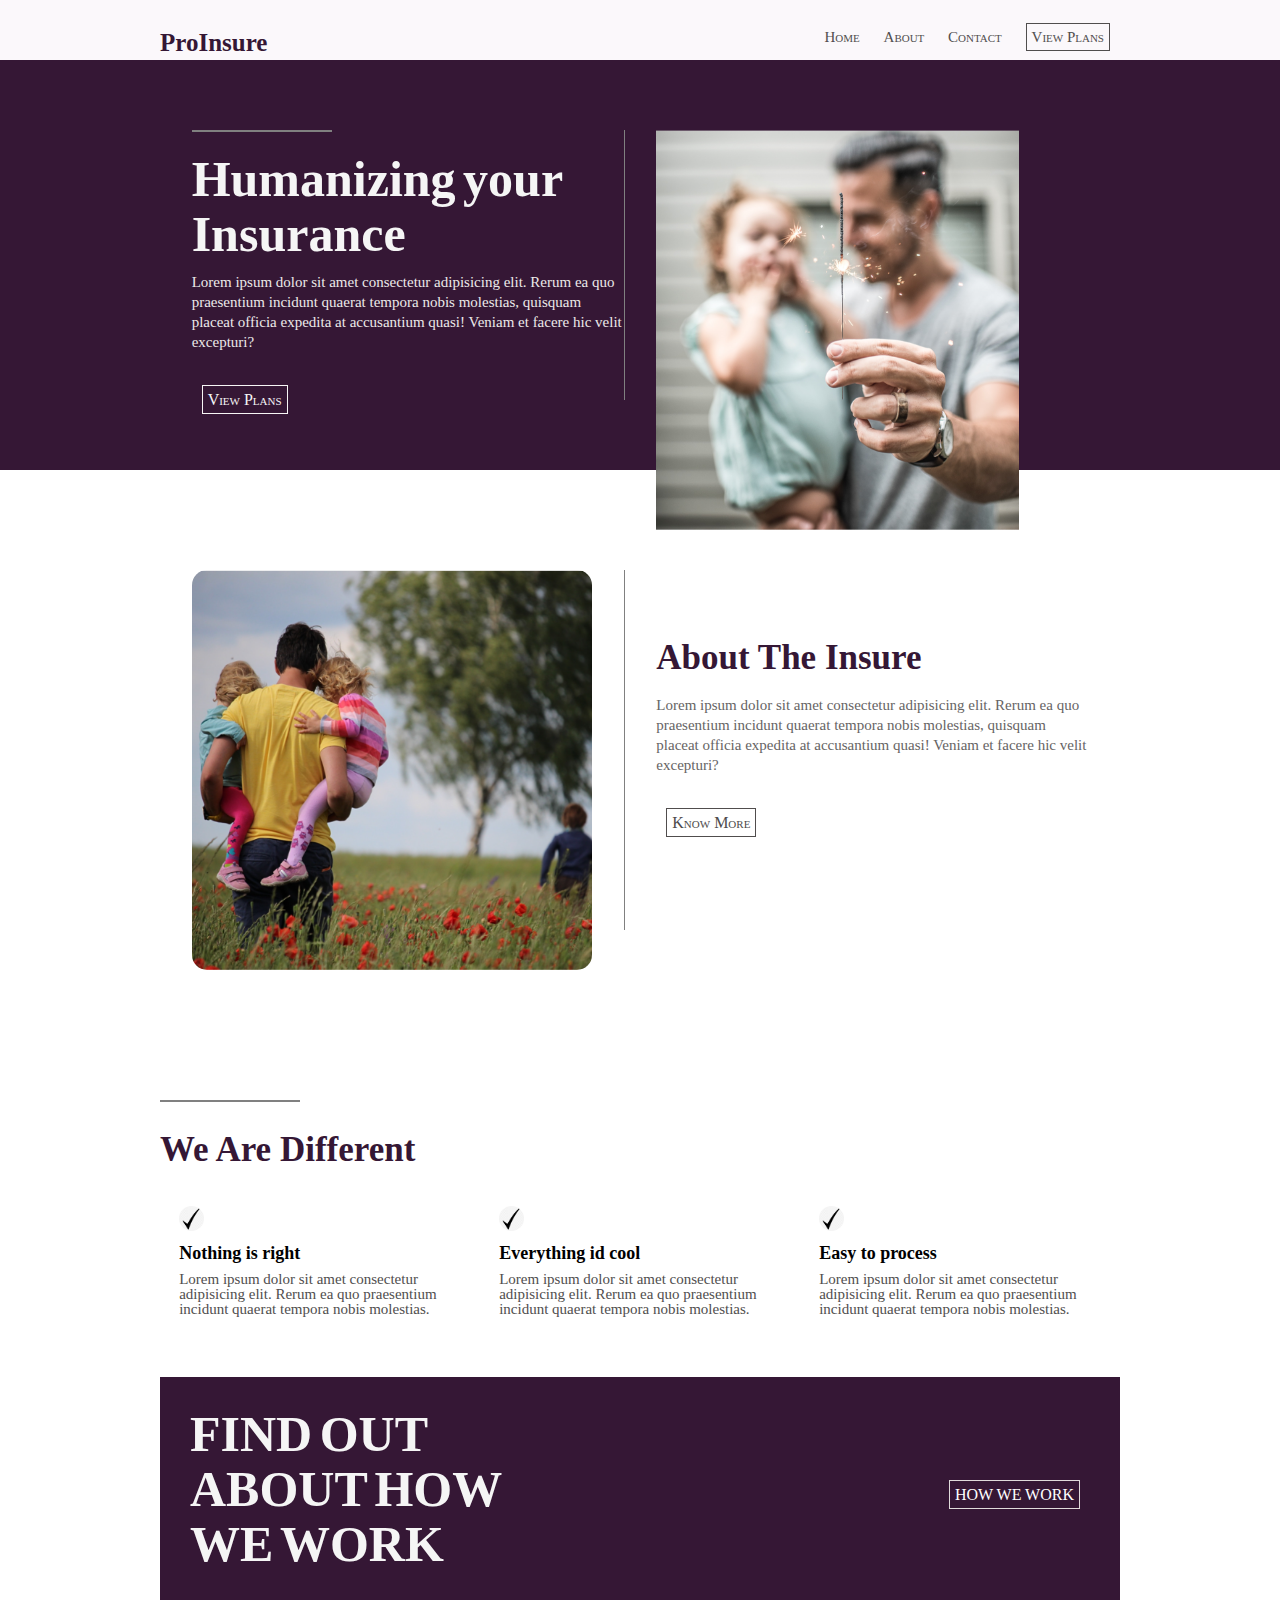
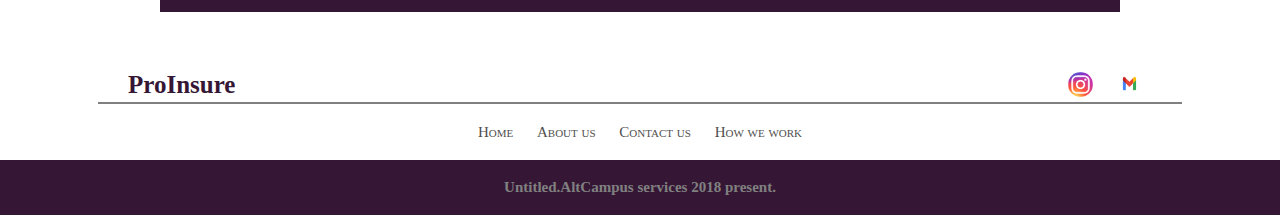
<file: block-BHaabt/index.html>
<!DOCTYPE html>
<html lang="en">
<head>
    <meta charset="UTF-8">
    <meta name="viewport" content="width=device-width, initial-scale=1.0">
    <title>flex</title>
    <link rel="stylesheet" href="style.css">
</head>
<body>
    <header class="container header">
        <div class="head">
            <h2>ProInsure</h2>
            <div class="inline">
                <nav>
                    <a href="#">Home</a>
                    <a href="#">About</a>
                    <a href="#">Contact</a>
                    <a href="#" class="view">View Plans</a>
                    
                </nav>
            </div>
    </header>
    <main>
        <section>
            <article class="one container">
                <div class="one1">
                    <div class="left">
                        <div class="line"></div>
                        <h1>Humanizing your Insurance</h1>
                        <p class="par">Lorem ipsum dolor sit amet consectetur adipisicing elit. 
                            Rerum ea quo praesentium incidunt quaerat tempora nobis molestias,
                             quisquam placeat officia expedita at accusantium quasi! Veniam et facere hic velit excepturi?
                        </p>
                        <a href="#" class="view1">View Plans</a>
                    </div>
                    <div class="right">
                       <img src="assets/01.png" class="def" alt="tictac">
                    </div>
                </div>
            </article>
            <article class="two container">
                <div class="one2">
                    <div class="left1">
                        <img src="assets/02.png" class="img" alt="tic">
                    </div>
                    <div class="right1">
                        <h3>About The Insure</h3>
                        <p class="par2"> Lorem ipsum dolor sit amet consectetur adipisicing elit. 
                            Rerum ea quo praesentium incidunt quaerat tempora nobis molestias,
                             quisquam placeat officia expedita at accusantium quasi! Veniam et facere hic velit excepturi?
                        </p>
                        <a href="#" class="view2">Know More</a>                
                    </div>
                </div> 
            </article>         
                
            <article class="container four">
                <div class="line"></div>
                <h3>We Are Different</h3>
                <div class="one7">                    
                    <div class="box1"> 
                        <img src="right.png" class="logo" alt="logo">
                        <h4>Nothing is right</h4>
                        <p class="par1">Lorem ipsum dolor sit amet consectetur adipisicing elit. 
                            Rerum ea quo praesentium incidunt quaerat tempora nobis molestias.</p>
                            
                    </div>
                    <div class="box2">
                        <img src="right.png" class="logo" alt="logo">
                        <h4>Everything id cool</h4>
                        <p class="par1">Lorem ipsum dolor sit amet consectetur adipisicing elit. 
                            Rerum ea quo praesentium incidunt quaerat tempora nobis molestias.</p>
                    </div>
                    <div class="box3">
                        <img src="right.png" class="logo" alt="logo">
                        <h4>Easy to process</h4>
                        <p class="par1">Lorem ipsum dolor sit amet consectetur adipisicing elit. 
                            Rerum ea quo praesentium incidunt quaerat tempora nobis molestias.</p>
                    </div>
                    
                </div>
            </article>
            <div class="three container">
                <div class="first one3">
                    <div class="lside">
                        <h5>FIND OUT ABOUT HOW WE WORK</h5>
                    </div>
                    <div class="rside">
                        <a href="#" class="how">HOW WE WORK</a>
                    </div>
                </div>
            </div>
            <div class="pro container">
                <h2>ProInsure</h2> 
                <div class="inline">
                    <nav>
                        <a href="#"><img src="1200px-Instagram_logo_2016.svg.png" class="logo" alt="1"></a>
                        <a href="#"><img src="Gmail-logo.png" class="logo" alt="2"></a>
                                               
                    </nav>
                </div>
            </div>
            <div class="end container">
                <div class="inline1">
                 <nav>
                    <a href="#" class="a">Home</a>
                    <a href="#" class="a">About us</a>
                    <a href="#" class="a">Contact us</a>
                    <a href="#" class="a">How we work</a>
                    
                 </nav>
                </div>
            </div>

        </section>

    </main>
    <footer class="container footer">
        <div class="foot">
            <h6>Untitled.AltCampus services 2018 present.</h6>
        </div>
    </footer>
    
</body>
</html>
</file>
<file: block-BHaabt/style.css>
/* http://meyerweb.com/eric/tools/css/reset/ 
   v2.0 | 20110126
   License: none (public domain)
*/

html, body, div, span, applet, object, iframe,
h1, h2, h3, h4, h5, h6, p, blockquote, pre,
a, abbr, acronym, address, big, cite, code,
del, dfn, em, img, ins, kbd, q, s, samp,
small, strike, strong, sub, sup, tt, var,
b, u, i, center,
dl, dt, dd, ol, ul, li,
fieldset, form, label, legend,
table, caption, tbody, tfoot, thead, tr, th, td,
article, aside, canvas, details, embed, 
figure, figcaption, footer, header, hgroup, 
menu, nav, output, ruby, section, summary,
time, mark, audio, video {
	margin: 0;
	padding: 0;
	border: 0;
	font-size: 100%;
	font: inherit;
	vertical-align: baseline;
}
/* HTML5 display-role reset for older browsers */
article, aside, details, figcaption, figure, 
footer, header, hgroup, menu, nav, section {
	display: block;
}
body {
	line-height: 1;
}
ol, ul {
	list-style: none;
}
blockquote, q {
	quotes: none;
}
blockquote:before, blockquote:after,
q:before, q:after {
	content: '';
	content: none;
}
table {
	border-collapse: collapse;
	border-spacing: 0;
}

/*Custom */

    

.container{margin: 0px auto;
    max-width: 80%;
    
}

.clearfix::before,.clearfix::after {
content:"";
display:table;
}
.clearfix::after {
clear:both;
}

/*header*/
.header {
    padding: 30px 160px; 
    background-color: rgba(250, 246, 250, 0.822);
}
.inline {
    display: inline-block;
    font-size: 15px;
    
    float: right;
    
}
h2 {
    font-size: 25px;
    color: rgb(53, 23, 53);
    float: left;
    font-weight: bold ;
}
a {
    margin: 0px 10px;
    color: rgb(80, 78, 78);
    text-decoration: none;
    font-variant: small-caps;
}
.view {
    border: 1px solid rgb(80, 78, 78);
    padding: 5px;
    text-decoration: none;
}



/*main*/

.one {
    background-color: rgb(53, 23, 53);
    padding: 70px 160px;
}
.one1 {
    display: flex;
    height: 30vh;
    justify-content: space-evenly;
}
h1 {
    font-size: 50px;
    color: whitesmoke;
    line-height: 55px;
    font-weight: bold ;
    margin-bottom: 10px;
    word-spacing: -5px;
    
        
}
.par {
    color: rgb(236, 233, 233);
    font-size: 15px;
    line-height: 20px;
    word-spacing: 0px;
    margin-bottom: 40px;
    
}
.def {
    height: 400px;
}

.left {
    width: 45%;
    height: auto;
    border-right: solid 1px grey;
    text-align: left;
}
.right {
    width:45% ;
    height: auto;
}
 
.view1 {
    border: 1px solid rgb(247, 245, 245);
    padding: 5px;
    text-decoration: none;
    color: whitesmoke;
}

.one2 {
    display: flex;
    height: 40vh;
    justify-content: space-evenly;
}
.two {
    background-color:rgba(255, 255, 255, 0.822);
    padding: 100px 160px;
    height: auto;
}
h3 {
    line-height: 55px;
    font-weight: bold ;
    font-size: 35px;
    color:rgb(53, 23, 53);
    margin: 10px 0px;
 }
 .view1 {
    border: 1px solid rgb(247, 245, 245);
    padding: 5px;
    text-decoration: none;
    color: whitesmoke;
 }
.left1 {
    width: 45%;
    height: auto;
    border-right: solid 1px grey;
}
.right1 {  
    
    width:45% ;
    height: auto;
    margin-top: 50px;
}
.par2 {
    color: rgb(102, 100, 100);
    font-size: 15px;
    line-height: 20px;
    word-spacing: 0px;
    margin-bottom: 40px;
    
}
.view2 {
    border: 1px solid rgb(80, 77, 77);
    padding: 5px;
    text-decoration: none;
    color: rgb(77, 75, 75);
 }


.img {
    width: 400px;
    height: 400px;
    border-radius: 15px;
}
/*    */
.three {
    background-color:rgba(255, 255, 255, 0.822);
    padding: 20px 160px;
}

.one3 {
        display: flex;
        flex-direction: row;
        height: 10vh;
        justify-content: space-evenly;
        
        
}


.first {
    height: auto;
    background-color:rgb(53, 23, 53);
    margin: 10px 0px;
    padding: 30px;    
}


.lside {
    width: 60%;
    height: auto;
}
.rside {  
    margin-top: 80px;
    width:85% ;
    height: auto;
    text-align: right;
        
}
h5 {
    font-size: 50px;
    color: whitesmoke;
    line-height: 55px;
    font-weight: bold ;
    margin-bottom: 10px;
    word-spacing: -5px;

}
.how {    
    border: 1px solid rgb(224, 219, 219);
    padding: 5px;
    text-decoration: none;
    color: rgb(255, 255, 255);
    
    
}

/* */

.four {
    background-color:rgba(255, 255, 255, 0.822);
    padding: 70px 160px;
    height: auto;
}

.name {
    border: 1px solid black;
    height:40px ;
    width: 45%;
    display: inline-block;
    margin: 15px 0px;
}
.last {
    font-size: 20px;
    padding: 8px;
    color: grey;
}
.dis {
    border: 1px solid black;
    height: 200px;
    width: 92.5%;
    margin: 5px 0px;
}

.one7 {
    display: flex;
    flex-direction: row;
    height: 10vh;
    justify-content: space-evenly;
    
}
.logo {
    width: 25px;
    height: 25px;
    border-radius: 20px;
}
h4 {
    font-size:18px ;
    margin: 10px 0px;
    font-weight: bold ;
}

.box1 {
    width: 35%;
    margin: 2%;
}
.box2 {
    width: 35%;
    margin: 2%;

}
.box3 {
    width: 35%;
    margin:2%;

}
/*     */
.pro {
    padding: 30px;
    border-bottom: 2px solid grey;
    background-color:rgba(255, 255, 255, 0.822) ;
    
}
.inline1 {
    display: inline-block;
    font-size: 15px;
        
   
    
}
.end {
    padding: 15px;
    margin: 5px 160px;
    text-align: center;
    
}
.a {
    margin: 10px 10px;
    color: rgb(80, 78, 78);
    text-decoration: none;
    
}


/*footer*/
h6 {
    font-size: 15px;
    color: grey;
    text-align: center;
    font-weight: bold ;
}
.footer {
    background-color:  rgb(53, 23, 53);
    padding: 20px 160px; 
}

.par1 {
    color: rgb(80, 78, 78);
    font-size: 15px;
    line-height: 15px;
    
}

.line {
    border-top: solid 2px grey;
    width: 140px;
    margin-bottom: 20px;
}
</file>
